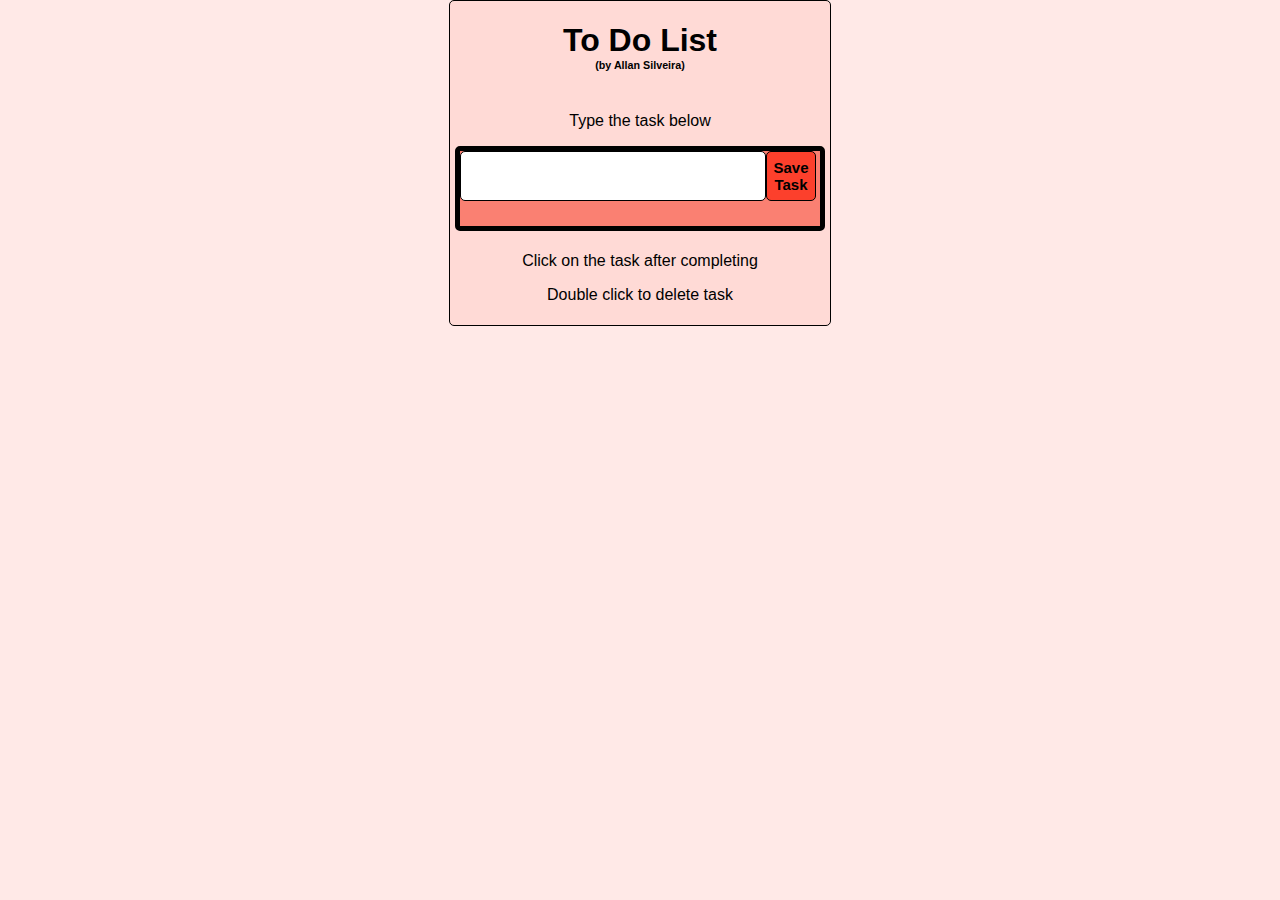
<file: to_do_1/index.html>
<!DOCTYPE html>
<html lang="en">

<head>
    <meta charset="UTF-8">
    <meta http-equiv="X-UA-Compatible" content="IE=edge">
    <meta name="viewport" content="width=device-width, initial-scale=1.0">
    <link rel="stylesheet" href="style.css">
    <title>To Do List</title>
</head>

<body>
    <div class="bigBox">


        <h1>To Do List</h1>
        <h6>(by Allan Silveira)</h6>
<div class="clickBelow">
    <p>Type the task below</p>
</div>
        <div class="container">
            <input type="text" id="inputField"><button id="addToDo"><b>Save Task</b></button>


            <!-- This is where all our to dos will be stored  -->
            <div class="to-dos" id="toDoContainer">

            </div>

        </div>
<div class="info">
    <p>Click on the task after completing</p>
    <p>Double click to delete task</p>
</div>
    </div>
    <script src="main.js"></script>
</body>

</html>
</file>
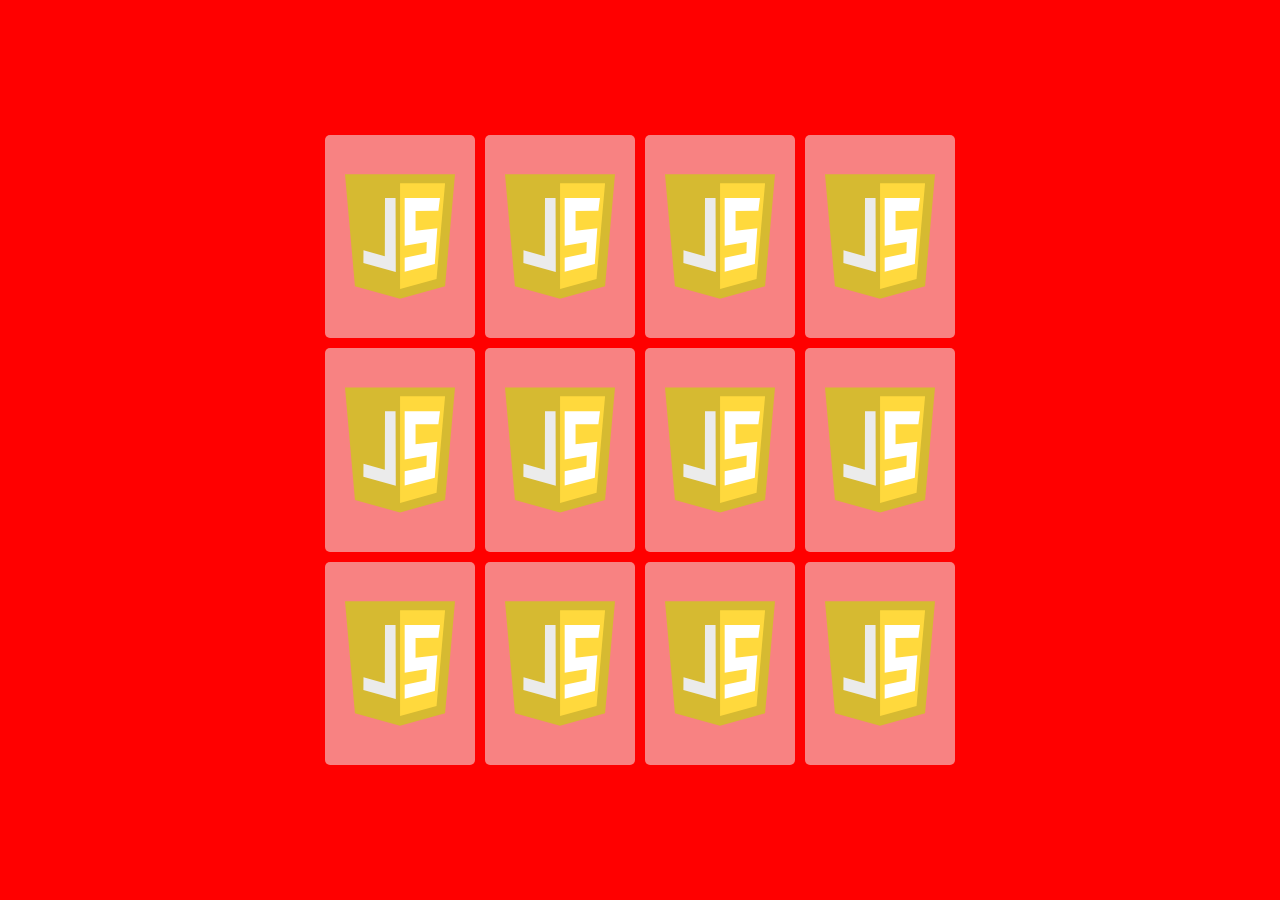
<file: memory_game/memory-game/index.html>
<!DOCTYPE html>
<html lang="en">
<head>
    <meta charset="UTF-8">
    <meta http-equiv="X-UA-Compatible" content="IE=edge">
    <meta name="viewport" content="width=device-width, initial-scale=1.0">
    <link rel="stylesheet" href="styles.css">
    <title>Memory Game</title>
</head>
<body>
   <section class="memory-game">

       <div class="memory-card" data-framework="aurelia">
           <img src="img/aurelia.svg" alt="Aurelia" class="front-face">
           <img src="img/js-badge.svg" alt="JS Badge" class="back-face">
       </div>

       <div class="memory-card" data-framework="aurelia">
           <img src="img/aurelia.svg" alt="Aurelia" class="front-face">
           <img src="img/js-badge.svg" alt="JS Badge" class="back-face">
       </div>

       <div class="memory-card" data-framework="vue">
           <img src="img/vue.svg" alt="Vue" class="front-face">
           <img src="img/js-badge.svg" alt="JS Badge" class="back-face">
       </div>

       <div class="memory-card" data-framework="vue">
           <img src="img/vue.svg" alt="Vue" class="front-face">
           <img src="img/js-badge.svg" alt="JS Badge" class="back-face">
       </div>

       <div class="memory-card" data-framework="angular">
           <img src="img/angular.svg" alt="Angular" class="front-face">
           <img src="img/js-badge.svg" alt="JS Badge" class="back-face">
       </div>

       <div class="memory-card" data-framework="angular">
           <img src="img/angular.svg" alt="Angular" class="front-face">
           <img src="img/js-badge.svg" alt="JS Badge" class="back-face">
       </div>

       <div class="memory-card" data-framework="ember">
           <img src="img/ember.svg" alt="Ember" class="front-face">
           <img src="img/js-badge.svg" alt="JS Badge" class="back-face">
       </div>

       <div class="memory-card" data-framework="ember">
           <img src="img/ember.svg" alt="Ember" class="front-face">
           <img src="img/js-badge.svg" alt="JS Badge" class="back-face">
       </div>

       <div class="memory-card" data-framework="backbone">
           <img src="img/backbone.svg" alt="Backbone" class="front-face">
           <img src="img/js-badge.svg" alt="JS Badge" class="back-face">
       </div>

       <div class="memory-card" data-framework="backbone">
           <img src="img/backbone.svg" alt="Backbone" class="front-face">
           <img src="img/js-badge.svg" alt="JS Badge" class="back-face">
       </div>

       <div class="memory-card" data-framework="react">
           <img src="img/react.svg" alt="React" class="front-face">
           <img src="img/js-badge.svg" alt="JS Badge" class="back-face">
       </div>

       <div class="memory-card" data-framework="react">
           <img src="img/react.svg" alt="React" class="front-face">
           <img src="img/js-badge.svg" alt="JS Badge" class="back-face">
       </div>

   </section>
    
    <script src="scripts.js"></script>
</body>
</html>
</file>
<file: to_do_1/style.css>
body {
    width: 50%;
    margin: 0 auto;
    font-family: Arial, Helvetica, sans-serif;
    background-color: rgb(255, 233, 231);
    display: flex;
    flex-direction: column;
    justify-content: center;
    align-items: center;
}

.bigBox {
    background-color: rgb(255, 218, 214);;
    width: 380px;
    display: flex;
    flex-direction: column;
    justify-content: center;
    align-items: center;
    border: 1px solid black;
    border-radius: 5px;
}

h1 {
    /* background-color: brown; */
    text-align: center;
    margin-bottom: 0px;
}

h6 {
    margin-top: 0px;
}

.container {
    width: 360px;
    background-color: salmon;
    border: 5px solid black;
    border-radius: 5px;
}

#inputField {
    width: 300px;
    height: 46px;
    border: 1px solid black;
    outline: none;
    font-size: 25px;
    vertical-align: middle;
    /* background-color: grey; */
    cursor: pointer;
    border-radius: 5px;
}

#addToDo {
    height: 50px;
    width: 50px;
    border: 1px solid black;
    vertical-align: middle;
    font-size: 15px;
    background-color: rgb(252, 64, 44);
    border-radius: 5px;
}

.to-dos {
    margin-top: 25px;
    /* background-color: blue; */
}

.paragraph-styling {
    margin: 0;
    cursor: pointer;
    font-size: 20px;
    /* background-color: yellow; */
    background-color: rgb(252, 178, 178);
    /* border: .1px solid black; */
    /* padding: 5px; */
}

.info {
    /* background-color: green; */
    width: 280px;
    padding: 5px;
    /* height: 50px; */
    flex-direction: column;
    justify-content: center;
    align-items: center;
}

p {
    /* background-color: red; */
    text-align: center;
    /* margin: 5px; */
}
</file>
<file: memory_game/memory-game/styles.css>
* {
    padding: 0;
    margin: 0;
    box-sizing: border-box;
}

body {
    height: 100vh;
    display: flex;
    background-color: red
}

.memory-game {
    width: 640px;
    height: 640px;
    margin: auto;
    display: flex;
    flex-wrap: wrap;
    /* border: 2px solid lime; */
    perspective: 1000px;
}

.memory-card {
    /* width: 25%; */
    width: calc(25% - 10px);
    height: calc(33.333% - 10px);
    position: relative;
    /* border: 2px solid aqua; */
    margin: 5px;
    transform: scale(1);
    transform-style: preserve-3d;
    transition: transform .5s;
}

.memory-card.flip {
    transform:rotateY(180deg);
}

.memory-card:active {
    transform: scale(.97);
    transition: transform .2s
}

.front-face, .back-face {
    width: 100%;
    height:100%;
    padding: 20px;
    border-radius: 5px;
    position: absolute;
    background:rgb(248, 130, 130);
    backface-visibility: hidden;
}

.front-face {
    transform: rotateY(180deg);
}

/* img {
    width: 100px;
} */
</file>
